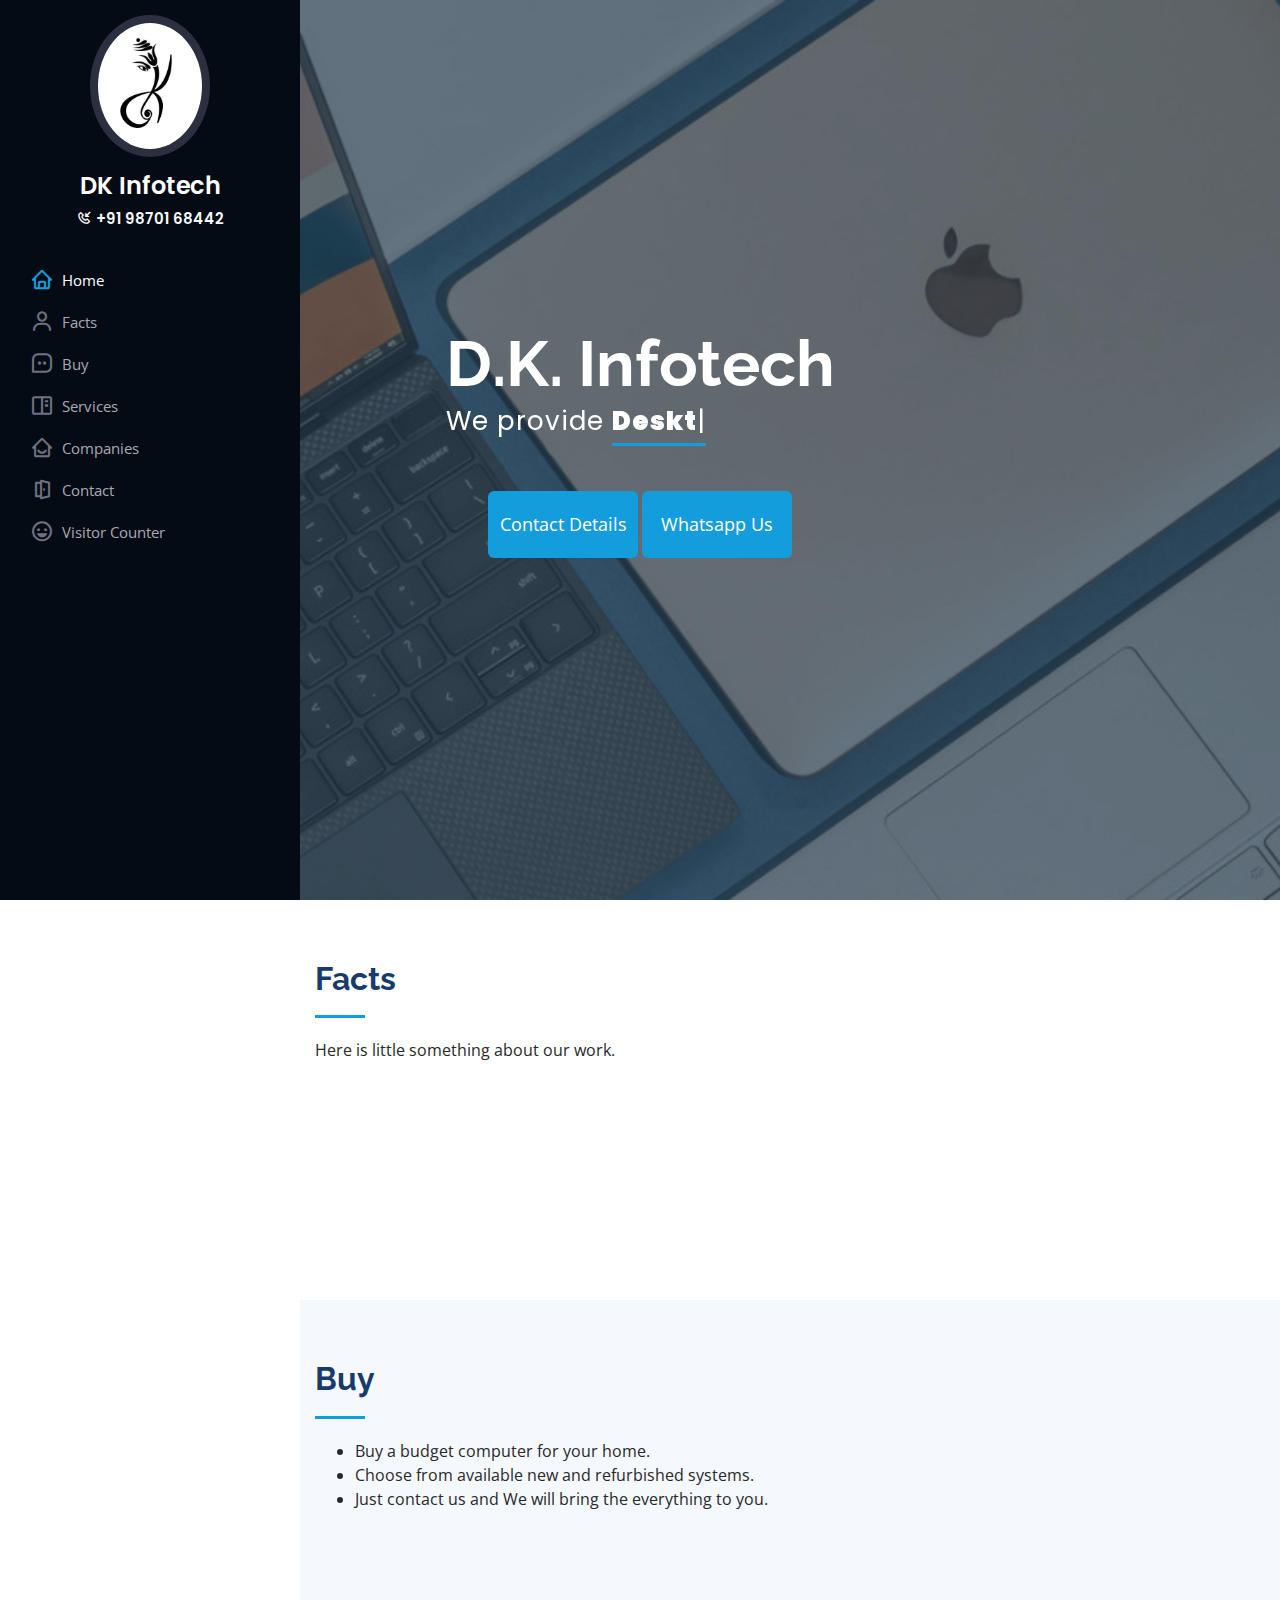
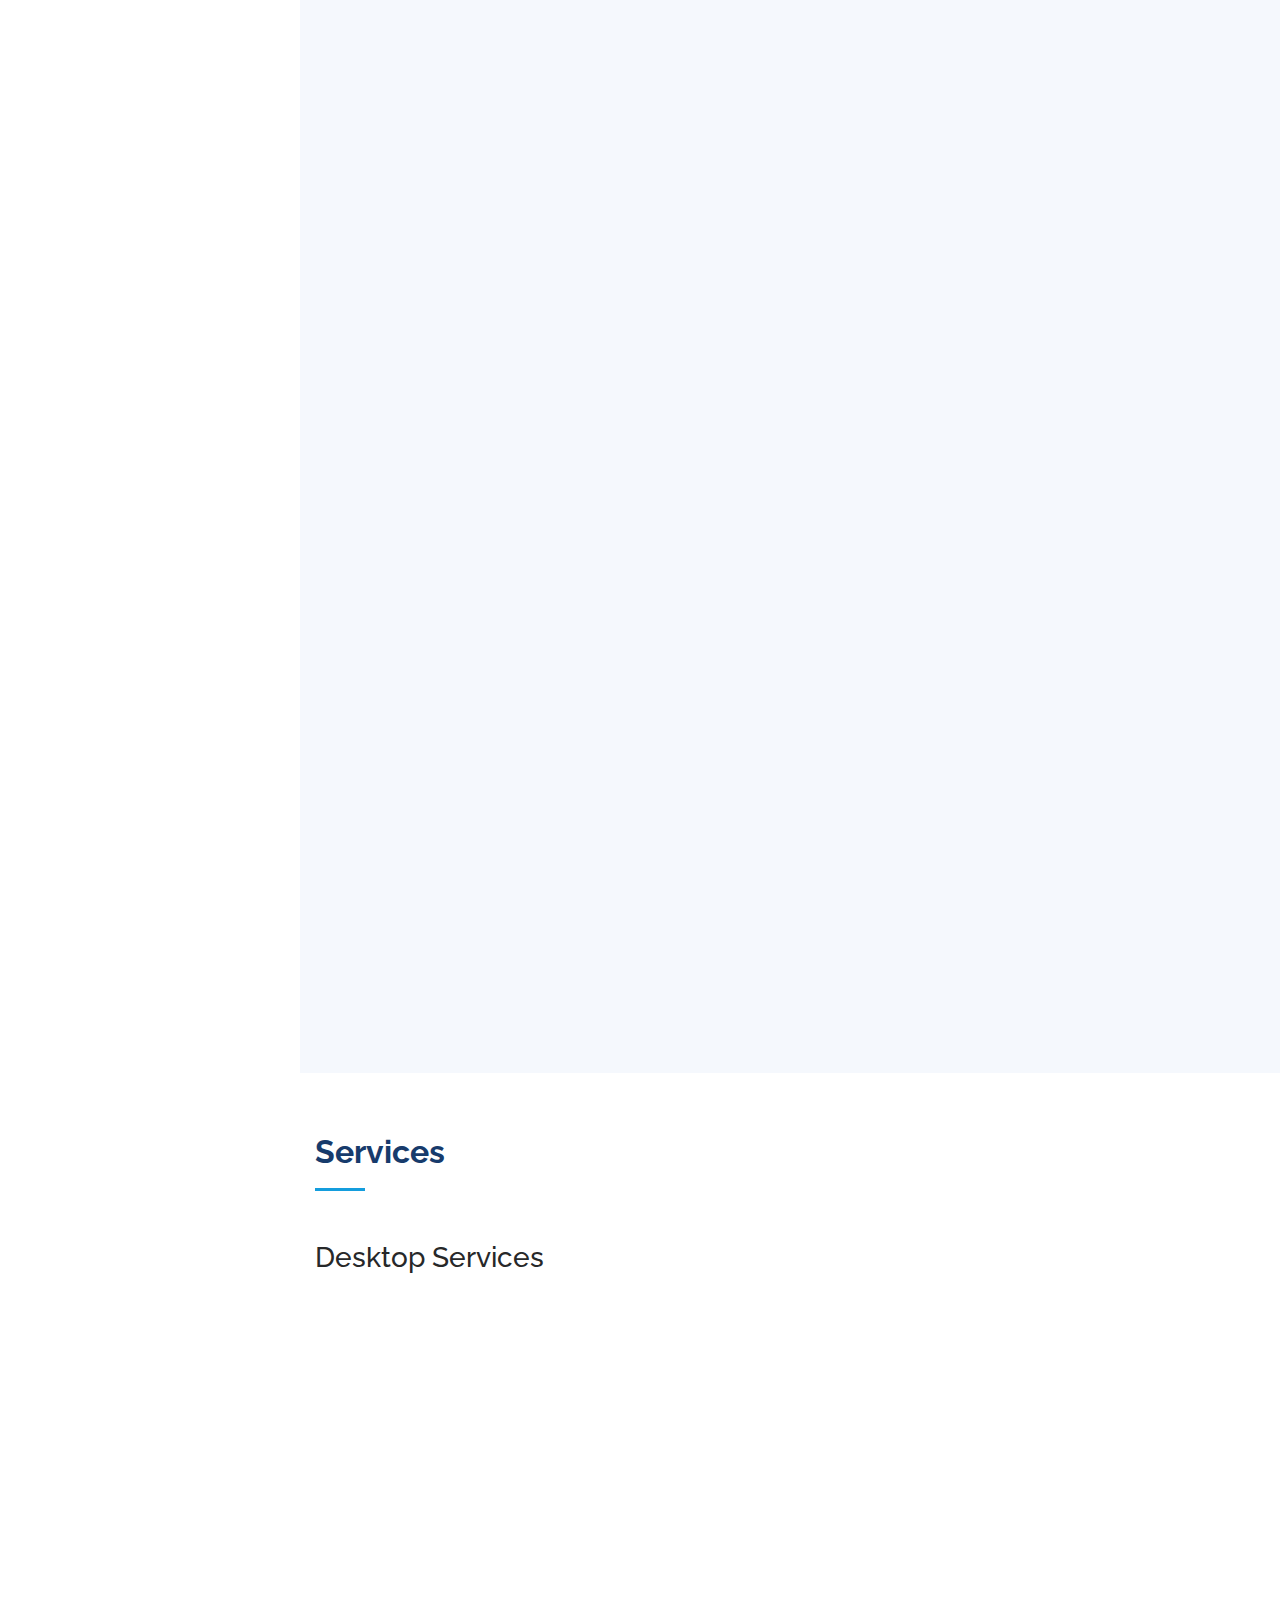
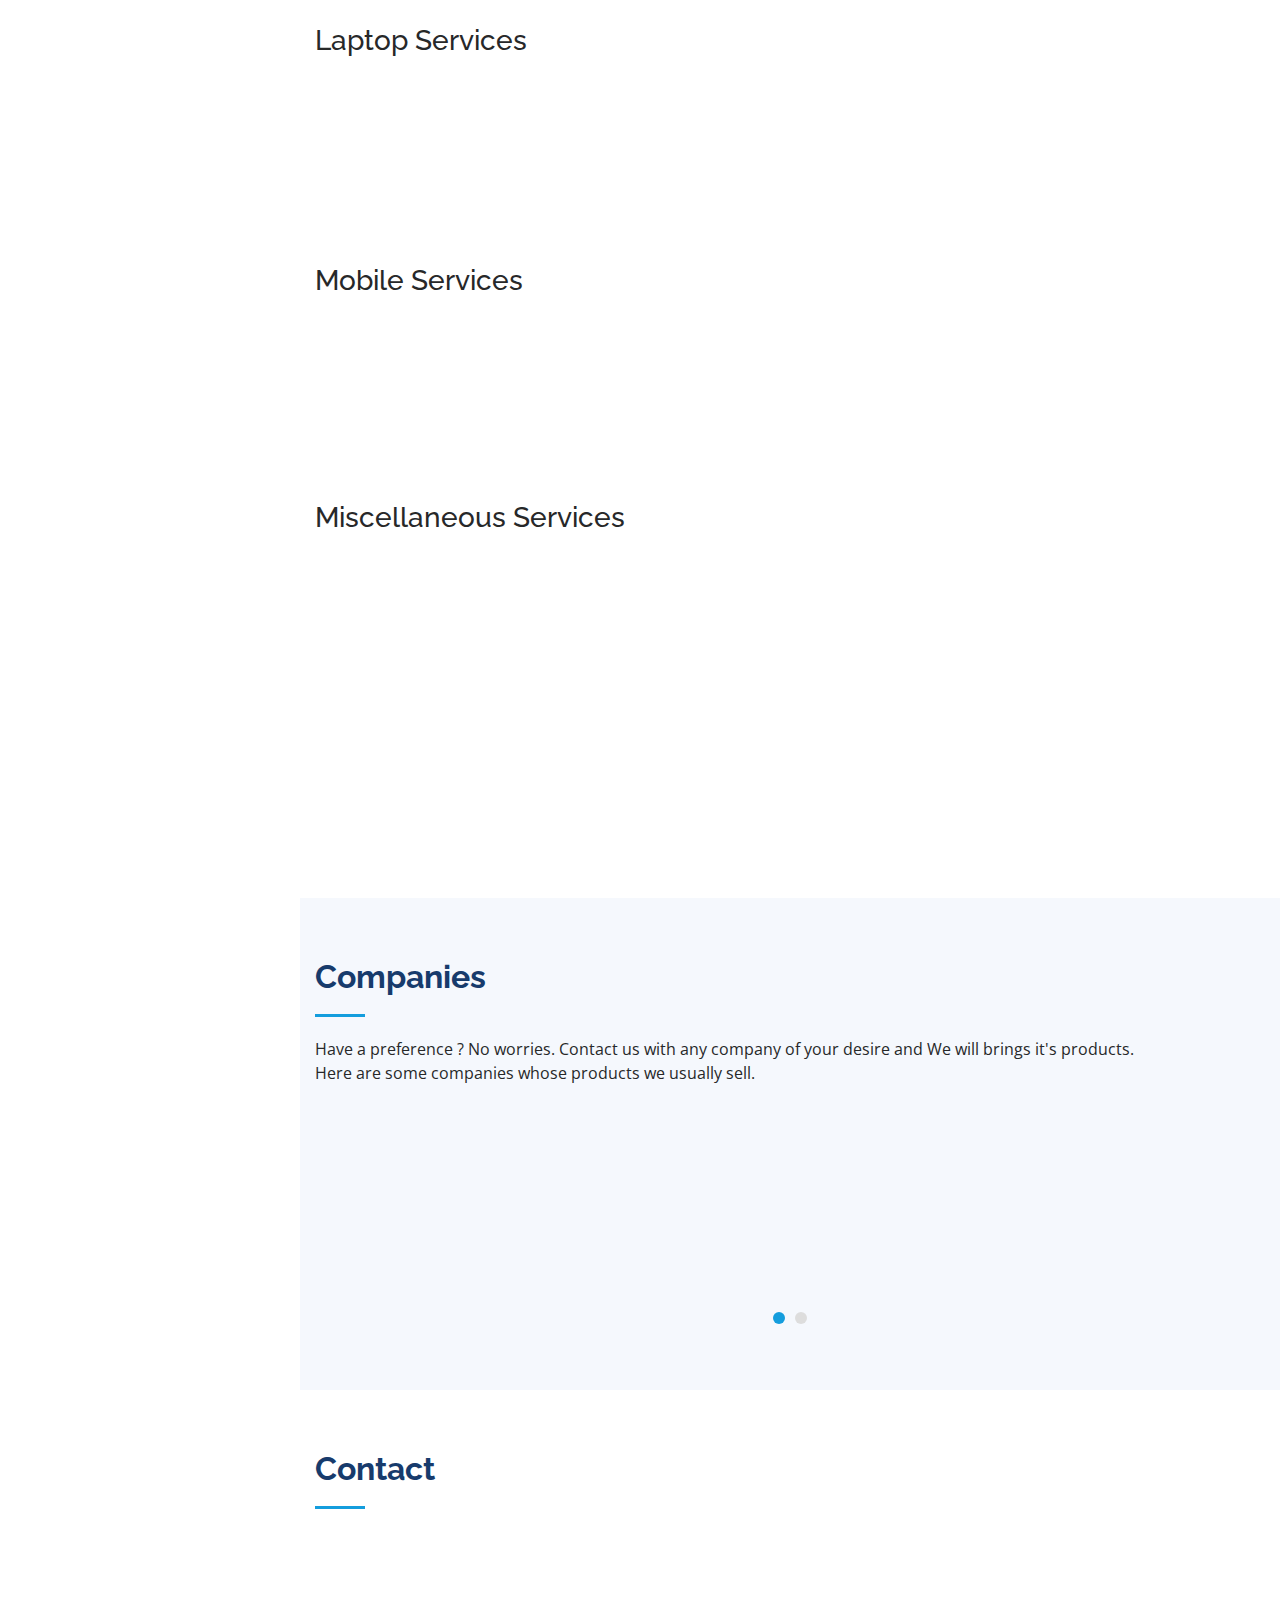
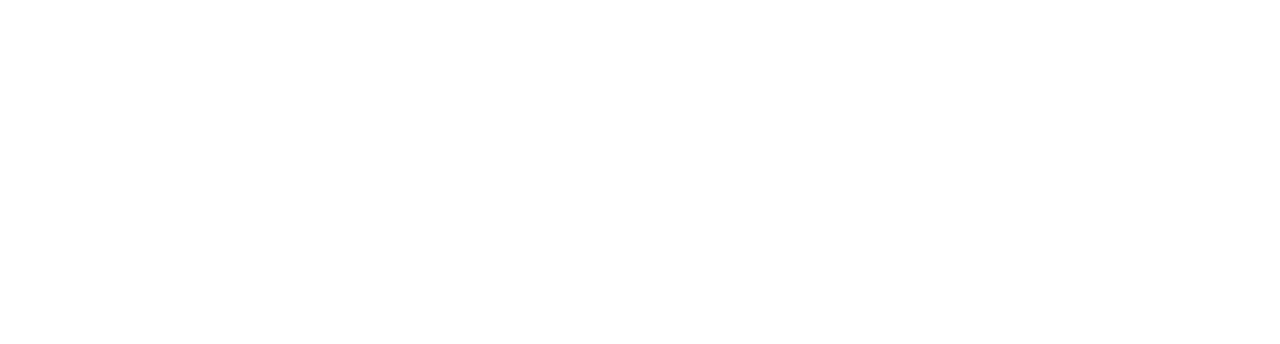
<file: index.html>
<!DOCTYPE html>
<html lang="en">

<head>
  <meta charset="utf-8" />
  <meta content="width=device-width, initial-scale=1.0" name="viewport" />

  <title>D.K. Infotech Website</title>
  <meta content="" name="descriptison" />
  <meta content="" name="keywords" />

  <!-- Favicons -->
  <link href="assets/img/mobilele-touch-icon.png" rel="mobilele-touch-icon" />

  <!-- Google Fonts -->
  <link
    href="https://fonts.googleapis.com/css?family=Open+Sans:300,300i,400,400i,600,600i,700,700i|Raleway:300,300i,400,400i,500,500i,600,600i,700,700i|Poppins:300,300i,400,400i,500,500i,600,600i,700,700i"
    rel="stylesheet" />

  <!-- Vendor CSS Files -->
  <link href="assets/vendor/bootstrap/css/bootstrap.min.css" rel="stylesheet" />
  <link href="assets/vendor/icofont/icofont.min.css" rel="stylesheet" />
  <link href="assets/vendor/boxicons/css/boxicons.min.css" rel="stylesheet" />
  <link href="assets/vendor/venobox/venobox.css" rel="stylesheet" />
  <link href="assets/vendor/owl.carousel/assets/owl.carousel.min.css" rel="stylesheet" />
  <link href="assets/vendor/aos/aos.css" rel="stylesheet" />

  <!-- Template Main CSS File -->
  <link href="assets/css/style.css" rel="stylesheet" />
</head>

<body>
  <!-- ======= Header ======= -->
  <header id="header">
    <div class="d-flex flex-column">
      <div class="profile">
        <img src="assets/img/Ganpati.png" alt="" class="img-fluid rounded-circle" />
        <h1 class="text-light text-center">
          <a href="index.html">DK Infotech</a>
        </h1>
        <h3 class="text-center text-light">
          <i class="bx bx-phone-incoming"></i> +91 98701 68442
        </h3>
      </div>

      <nav class="nav-menu">
        <ul>
          <li class="active">
            <a href="#hero"><i class="bx bx-home"></i> <span>Home</span></a>
          </li>
          <li>
            <a href="#facts"><i class="bx bx-user"></i> <span>Facts</span></a>
          </li>
          <li>
            <a href="#portfolio"><i class="bx bx-message-square-dots"></i> <span>Buy</span></a>
          </li>
          <li>
            <a href="#services"><i class="bx bx-book-content"></i> Services</a>
          </li>
          <li>
            <a href="#testimonials"><i class="bx bx-home-smile"></i> Companies</a>
          </li>
          <li>
            <a href="#about"><i class="bx bx-door-open"></i> Contact</a>
          </li>
          <li>
            <a href=""><i class="bx bx-happy"></i>Visitor Counter</a>
            <script type="text/javascript"
              src="https://www.freevisitorcounters.com/auth.php?id=c045440d591c11e80be88d8a22ad0d6c3d59c3c2"></script>
            <script type="text/javascript" src="https://www.freevisitorcounters.com/en/home/counter/704454/t/13">
            </script>
          </li>
          <li>
          </li>
        </ul>
      </nav>
      <!-- .nav-menu -->
      <button type="button" class="mobile-nav-toggle d-xl-none">
        <i class="icofont-navigation-menu"></i>
      </button>
    </div>
  </header>
  <!-- End Header -->

  <!-- ======= Hero Section ======= -->
  <section id="hero" class="d-flex flex-column justify-content-center align-items-center">
    <div class="hero-container" data-aos="fade-in">
      <h1>D.K. Infotech</h1>
      <p>
        <span class="after-test">We provide </span><span class="typed"
          data-typed-items="Desktop Assembling, Budget Laptops,Affordable Computers, PC Repairs, Laptop Repairs, Mobile Repairs"></span>
      </p>
    </div>
    <div>
      <divF class="button-effect hero-container">
        <a class="effect effect-4 phone" href="#about" title="See Contact Details">Contact Details</a>
        <a class="effect effect-4 whatsapp" href="https://api.whatsapp.com/send?phone=+919870168442"
          title="Contact me on WhatsApp instantly">Whatsapp Us</a>
    </div>
    </div>

  </section>
  <!-- End Hero -->

  <main id="main">
    <!-- ======= Facts Section ======= -->
    <section id="facts" class="facts">
      <div class="container">
        <div class="section-title">
          <h2>Facts</h2>
          <p>Here is little something about our work.</p>
        </div>

        <div class="row no-gutters">
          <div class="col-lg-3 col-md-6 d-md-flex align-items-md-stretch" data-aos="fade-up">
            <div class="count-box">
              <i class="icofont-simple-smile"></i>
              <span data-toggle="counter-up">232</span>
              <p>
                <strong>Happy Clients<br /></strong> serviced.
              </p>
            </div>
          </div>

          <div class="col-lg-3 col-md-6 d-md-flex align-items-md-stretch" data-aos="fade-up" data-aos-delay="100">
            <div class="count-box">
              <i class="icofont-document-folder"></i>
              <span data-toggle="counter-up">121</span>
              <p>
                <strong>Companies<br /></strong> We've worked with.
              </p>
            </div>
          </div>

          <div class="col-lg-3 col-md-6 d-md-flex align-items-md-stretch" data-aos="fade-up" data-aos-delay="200">
            <div class="count-box">
              <i class="icofont-live-support"></i>
              <span data-toggle="counter-up">463</span>
              <p>
                <strong>Hours Of Support<br /></strong> We have provided.
              </p>
            </div>
          </div>
        </div>
      </div>
    </section>
    <!-- End Facts Section -->

    <!-- ======= Portfolio Section ======= -->
    <section id="portfolio" class="portfolio section-bg">
      <div class="container">
        <div class="section-title">
          <h2>Buy</h2>
          <ul class="description">
            <li>Buy a budget computer for your home.</li>
            <li>Choose from available new and refurbished systems.</li>
            <li>Just contact us and We will bring the everything to you.</li>
          </ul>
        </div>

        <div class="row" data-aos="fade-up">
          <div class="col-lg-12 d-flex justify-content-center">
            <ul id="portfolio-flters">
              <li data-filter="*" class="filter-active">All</li>
              <li data-filter=".filter-desktop">Desktop</li>
              <li data-filter=".filter-laptop">Laptop</li>
            </ul>
          </div>
        </div>

        <div class="row portfolio-container" data-aos="fade-up" data-aos-delay="100">
          <div class="col-lg-4 col-md-6 portfolio-item filter-desktop">
            <div class="portfolio-wrap">
              <img src="assets/img/portfolio/pc1.png" class="img-fluid" alt="" />
              <div class="portfolio-links">
                <a href="assets/img/portfolio/pc1.png" data-gall="portfolioGallery" class="venobox" title="PC 1"><i
                    class="bx bx-plus"></i>
                  <h6>View Image</h6>
                </a>
              </div>
            </div>
          </div>

          <div class="col-lg-4 col-md-6 portfolio-item filter-laptop">
            <div class="portfolio-wrap">
              <img src="assets/img/portfolio/laptop1.png" class="img-fluid" alt="" />
              <div class="portfolio-links">
                <a href="assets/img/portfolio/laptop1.png" data-gall="portfolioGallery" class="venobox"
                  title="Laptop"><i class="bx bx-plus"></i>
                  <h6>View Image</h6>
                </a>
              </div>
            </div>
          </div>

          <div class="col-lg-4 col-md-6 portfolio-item filter-desktop">
            <div class="portfolio-wrap">
              <img src="assets/img/portfolio/pc2.png" class="img-fluid" alt="" />
              <div class="portfolio-links">
                <a href="assets/img/portfolio/pc2.png" data-gall="portfolioGallery" class="venobox" title="mobile 2"><i
                    class="bx bx-plus"></i>
                  <h6>View Image</h6>
                </a>
              </div>
            </div>
          </div>

          <div class="col-lg-4 col-md-6 portfolio-item filter-desktop">
            <div class="portfolio-wrap">
              <img src="assets/img/portfolio/pc3.png" class="img-fluid" alt="" />
              <div class="portfolio-links">
                <a href="assets/img/portfolio/pc3.png" data-gall="portfolioGallery" class="venobox"
                  title="computer 2"><i class="bx bx-plus"></i>
                  <h6>View Image</h6>
                </a>
              </div>
            </div>
          </div>

          <div class="col-lg-4 col-md-6 portfolio-item filter-laptop">
            <div class="portfolio-wrap">
              <img src="assets/img/portfolio/laptop2.png" class="img-fluid" alt="" />
              <div class="portfolio-links">
                <a href="assets/img/portfolio/laptop2.png" data-gall="portfolioGallery" class="venobox" title="Web 2"><i
                    class="bx bx-plus"></i>
                  <h6>View Image</h6>
                </a>
              </div>
            </div>
          </div>

          <div class="col-lg-4 col-md-6 portfolio-item filter-laptop">
            <div class="portfolio-wrap">
              <img src="assets/img/portfolio/laptop3.png" class="img-fluid" alt="" />
              <div class="portfolio-links">
                <a href="assets/img/portfolio/laptop3.png" data-gall="portfolioGallery" class="venobox"
                  title="mobile 3"><i class="bx bx-plus"></i>
                  <h6>View Image</h6>
                </a>
              </div>
            </div>
          </div>

          <div class="col-lg-4 col-md-6 portfolio-item filter-desktop">
            <div class="portfolio-wrap">
              <img src="assets/img/portfolio/pc4.png" class="img-fluid" alt="" />
              <div class="portfolio-links">
                <a href="assets/img/portfolio/pc4.png" data-gall="portfolioGallery" class="venobox"
                  title="computer 1"><i class="bx bx-plus"></i>
                  <h6>View Image</h6>
                </a>
              </div>
            </div>
          </div>

          <div class="col-lg-4 col-md-6 portfolio-item filter-laptop">
            <div class="portfolio-wrap">
              <img src="assets/img/portfolio/laptop4.png" class="img-fluid" alt="" />
              <div class="portfolio-links">
                <a href="assets/img/portfolio/laptop4.png" data-gall="portfolioGallery" class="venobox"
                  title="computer 3"><i class="bx bx-plus"></i>
                  <h6>View Image</h6>
                </a>
              </div>
            </div>
          </div>
        </div>
      </div>
    </section>
    <!-- End Portfolio Section -->

    <section id="services" class="services">
      <!-- ======= Desktop Services Section ======= -->
      <div class="services">
        <div class="container">
          <div class="section-title">
            <h2>Services</h2>
          </div>
          <div class="section-title">
            <h3>Desktop Services</h3>
          </div>

          <div class="row">
            <div class="col-lg-4 col-md-6 icon-box" data-aos="fade-up">
              <div class="icon"><i class="icofont-computer"></i></div>
              <h4 class="title"><a href="">Desktop Repairs</a></h4>
              <p class="description">
                Desktop giving trouble ? Get help with Hardware and Software
                problems.
              </p>
            </div>
            <div class="col-lg-4 col-md-6 icon-box" data-aos="fade-up" data-aos-delay="100">
              <div class="icon"><i class="icofont-cart"></i></div>
              <h4 class="title"><a href="">Desktop Purchase</a></h4>
              <p class="description">
                Buy a <strong>New &amp; Refurbished</strong> Desktop according
                to your requirements in your budget.
              </p>
            </div>
            <div class="col-lg-4 col-md-6 icon-box" data-aos="fade-up" data-aos-delay="200">
              <div class="icon"><i class="icofont-architecture-alt"></i></div>
              <h4 class="title"><a href="">Desktop Upgrade</a></h4>
              <p class="description">
                Buy new parts for your Desktop for a refreshing new
                experience.
              </p>
            </div>
            <div class="col-lg-4 col-md-6 icon-box" data-aos="fade-up" data-aos-delay="200">
              <div class="icon"><i class="icofont-addons"></i></div>
              <h4 class="title"><a href="">Desktop Assemble</a></h4>
              <p class="description">
                Build a custom configuration Desktop from parts of your own
                choice.
              </p>
            </div>
            <div class="col-lg-4 col-md-6 icon-box" data-aos="fade-up" data-aos-delay="200">
              <div class="icon"><i class="icofont-bug"></i></div>
              <h4 class="title"><a href="">Desktop Troubleshooting</a></h4>
              <p class="description">
                Problems which arise even when everything is just about right
                in your system.
              </p>
            </div>
          </div>
        </div>
      </div>
      <!-- End Desktop Services Section -->

      <!-- ======= Laptop Services Section ======= -->
      <div class="services">
        <div class="container">
          <div class="section-title">
            <h3>Laptop Services</h3>
          </div>

          <div class="row">
            <div class="col-lg-4 col-md-6 icon-box" data-aos="fade-up">
              <div class="icon"><i class="icofont-laptop-alt"></i></div>
              <h4 class="title"><a href="">Laptop Screen Repairs</a></h4>
              <p class="description">
                Laptop giving trouble? Laptops are very delicate.<strong>
                  Don't experiment with it.</strong>
                Bring it to D.K Infotech.
              </p>
            </div>
            <div class="col-lg-4 col-md-6 icon-box" data-aos="fade-up" data-aos-delay="100">
              <div class="icon"><i class="icofont-fix-tools"></i></div>
              <h4 class="title"><a href="">Laptop Spare Parts</a></h4>
              <p class="description">
                Got a Hardware Issue ? Get top condition working parts for
                your Laptop.
              </p>
            </div>
            <div class="col-lg-4 col-md-6 icon-box" data-aos="fade-up" data-aos-delay="200">
              <div class="icon"><i class="icofont-cart-alt"></i></div>
              <h4 class="title"><a href="">Laptop Purchase</a></h4>
              <p class="description">
                Buy a <strong>New &amp; Refurbished</strong> Laptop according
                to your requirements in your budget.
              </p>
            </div>
          </div>
        </div>
      </div>
      <!-- End Laptop Services Section -->

      <!-- ======= Mobile Services Section ======= -->
      <div class="services">
        <div class="container">
          <div class="section-title">
            <h3>Mobile Services</h3>
          </div>

          <div class="row">
            <div class="col-lg-4 col-md-6 icon-box" data-aos="fade-up">
              <div class="icon"><i class="icofont-repair"></i></div>
              <h4 class="title"><a href="">Hardware Repair</a></h4>
              <p class="description">
                Got your Mobile phone damaged ? Don't worry it will be fixed
                as good as new.
              </p>
            </div>
            <div class="col-lg-4 col-md-6 icon-box" data-aos="fade-up" data-aos-delay="100">
              <div class="icon"><i class="icofont-drawing-tablet"></i></div>
              <h4 class="title"><a href="">Battery & Screen Change</a></h4>
              <p class="description">
                The most important parts of your device. Always keep them in
                good condition.
              </p>
            </div>
            <div class="col-lg-4 col-md-6 icon-box" data-aos="fade-up" data-aos-delay="200">
              <div class="icon"><i class="icofont-micro-chip"></i></div>
              <h4 class="title"><a href="">Software Troubleshooting</a></h4>
              <p class="description">
                Got your device bricked ? Flashed the wrong firmware ? Bring
                it to us We will fix it.
              </p>
            </div>
          </div>
        </div>
      </div>
      <!-- End Mobile Services Section -->

      <!-- ======= Misc Services Section ======= -->
      <div class="services">
        <div class="container">
          <div class="section-title">
            <h3>Miscellaneous Services</h3>
          </div>

          <div class="row">
            <div class="col-lg-4 col-md-6 icon-box" data-aos="fade-up">
              <div class="icon"><i class="icofont-playstation-alt"></i></div>
              <h4 class="title"><a href="">Computer Accessories</a></h4>
              <p class="description">
                Get some nice budget Printer's, Scanner's, Projector's,
                External HDD, etc.
              </p>
            </div>
            <div class="col-lg-4 col-md-6 icon-box" data-aos="fade-up" data-aos-delay="100">
              <div class="icon"><i class="icofont-multimedia"></i></div>
              <h4 class="title"><a href="">Multimedia Items</a></h4>
              <p class="description">
                Get some Entertainment at home Home Theater, Speakers,
                Headphones, etc .
              </p>
            </div>
            <div class="col-lg-4 col-md-6 icon-box" data-aos="fade-up" data-aos-delay="200">
              <div class="icon"><i class="icofont-data"></i></div>
              <h4 class="title"><a href="">Data Recovery</a></h4>
              <p class="description">
                Get your data back from your memory device.
              </p>
            </div>
            <div class="col-lg-4 col-md-6 icon-box" data-aos="fade-up" data-aos-delay="200">
              <div class="icon"><i class="icofont-invisible"></i></div>
              <h4 class="title"><a href="">Data Security</a></h4>
              <p class="description">
                Protect yourself from Virus &amp; Malware.
              </p>
            </div>
          </div>
        </div>
      </div>
      <!-- End Misc Services Section -->
    </section>

    <!-- ======= Companies Section ======= -->
    <section id="testimonials" class="testimonials section-bg">
      <div class="container">
        <div class="section-title">
          <h2>Companies</h2>
          <p>
            Have a preference ? No worries. Contact us with any company of
            your desire and We will brings it's products.<br />
          </p>

          <p>Here are some companies whose products we usually sell.</p>
        </div>
        <div class="owl-carousel testimonials-carousel">
          <div class="testimonial-item" data-aos="fade-up">
            <img src="assets/img/testimonials/acer.png" class="testimonial-img" alt="" />
            <h3>Acer</h3>
          </div>
          <div class="testimonial-item" data-aos="fade-up" data-aos-delay="100">
            <img src="assets/img/testimonials/Dell.png" class="testimonial-img" alt="" />
            <h3>Dell</h3>
          </div>
          <div class="testimonial-item" data-aos="fade-up" data-aos-delay="100">
            <img src="assets/img/testimonials/lenovo.png" class="testimonial-img" alt="" />
            <h3>Lenovo</h3>
          </div>
          <div class="testimonial-item" data-aos="fade-up" data-aos-delay="100">
            <img src="assets/img/testimonials/nvidia.png" class="testimonial-img" alt="" />
            <h3>Nvdia</h3>
          </div>
          <div class="testimonial-item" data-aos="fade-up" data-aos-delay="100">
            <img src="assets/img/testimonials/hp.png" class="testimonial-img" alt="" />
            <h3>HP</h3>
          </div>
          <div class="testimonial-item" data-aos="fade-up" data-aos-delay="100">
            <img src="assets/img/testimonials/logitech.png" class="testimonial-img" alt="" />
            <h3>Logitech</h3>
          </div>
          <div class="testimonial-item" data-aos="fade-up" data-aos-delay="100">
            <img src="assets/img/testimonials/intel.png" class="testimonial-img" alt="" />
            <h3>Intel</h3>
          </div>
          <div class="testimonial-item" data-aos="fade-up" data-aos-delay="100">
            <img src="assets/img/testimonials/microsoft.png" class="testimonial-img" alt="" />
            <h3>Microsoft</h3>
          </div>
        </div>
      </div>
    </section>
    <!-- End Testimonials Section -->
    <!-- ======= About Section ======= -->
    <section id="about" class="about">
      <div class="container">
        <div class="section-title">
          <h2>Contact</h2>
        </div>
        <div class="row">
          <div class="col-lg-3 fill" data-aos="fade-right">
            <img src="assets/Ganpati.png" class="img-fluid" style="border: #149ddd solid;" alt="" />
          </div>
          <div class="col-lg-8 pt-4 pt-lg-0 content" data-aos="fade-left">
            <h3>D.K Infotech</h3>
            <div class="row">
              <div class="col-lg-6">
                <ul>
                  <li>
                    <i class="icofont-rounded-down"></i>
                    <strong>Shop No :</strong> 5
                  </li>
                  <li>
                    <i class="icofont-rounded-down"></i>
                    <strong>Landmark:</strong>
                    Datta Mandir
                  </li>
                </ul>
              </div>
              <div class="col-lg-6">
                <ul>
                  <li>
                    <i class="icofont-rounded-down"></i>
                    <strong>Phone :</strong>+91 98701 68442
                  </li>
                  <li>
                    <i class="icofont-rounded-down"></i>
                    <strong>Email:</strong> dkinfotechdk@gmail.com
                  </li>
                </ul>
              </div>
              <div class="col-lg-12">
                <div class="info">
                  <iframe style="border: #149ddd solid;"
                  src="https://www.google.com/maps/embed?pb=!1m18!1m12!1m3!1d3768.1029659143815!2d72.85137071490296!3d19.190704587022164!2m3!1f0!2f0!3f0!3m2!1i1024!2i768!4f13.1!3m3!1m2!1s0x0%3A0x0!2zMTnCsDExJzI2LjUiTiA3MsKwNTEnMTIuOCJF!5e0!3m2!1sen!2sin!4v1631112422879!5m2!1sen!2sin"
                    width="100%" height="100%" frameborder="0" style="border: 0;" allowfullscreen="" aria-hidden="false"
                    tabindex="0"></iframe>
                </div>
              </div>
            </div>
          </div>
        </div>
      </div>
    </section>
    <!-- End About Section -->
  </main>
  <!-- End #main -->

  <a href="#" class="back-to-top"><i class="icofont-simple-up"></i></a>

  <!-- Vendor JS Files -->
  <script src="assets/vendor/jquery/jquery.min.js"></script>
  <script src="assets/vendor/bootstrap/js/bootstrap.bundle.min.js"></script>
  <script src="assets/vendor/jquery.easing/jquery.easing.min.js"></script>
  <script src="assets/vendor/php-email-form/validate.js"></script>
  <script src="assets/vendor/waypoints/jquery.waypoints.min.js"></script>
  <script src="assets/vendor/counterup/counterup.min.js"></script>
  <script src="assets/vendor/isotope-layout/isotope.pkgd.min.js"></script>
  <script src="assets/vendor/venobox/venobox.min.js"></script>
  <script src="assets/vendor/owl.carousel/owl.carousel.min.js"></script>
  <script src="assets/vendor/typed.js/typed.min.js"></script>
  <script src="assets/vendor/aos/aos.js"></script>
  <link rel="stylesheet" href="https://cdnjs.cloudflare.com/ajax/libs/font-awesome/4.7.0/css/font-awesome.css" />

  <!-- Template Main JS File -->
  <script src="assets/js/main.js"></script>
</body>

</html>
</file>
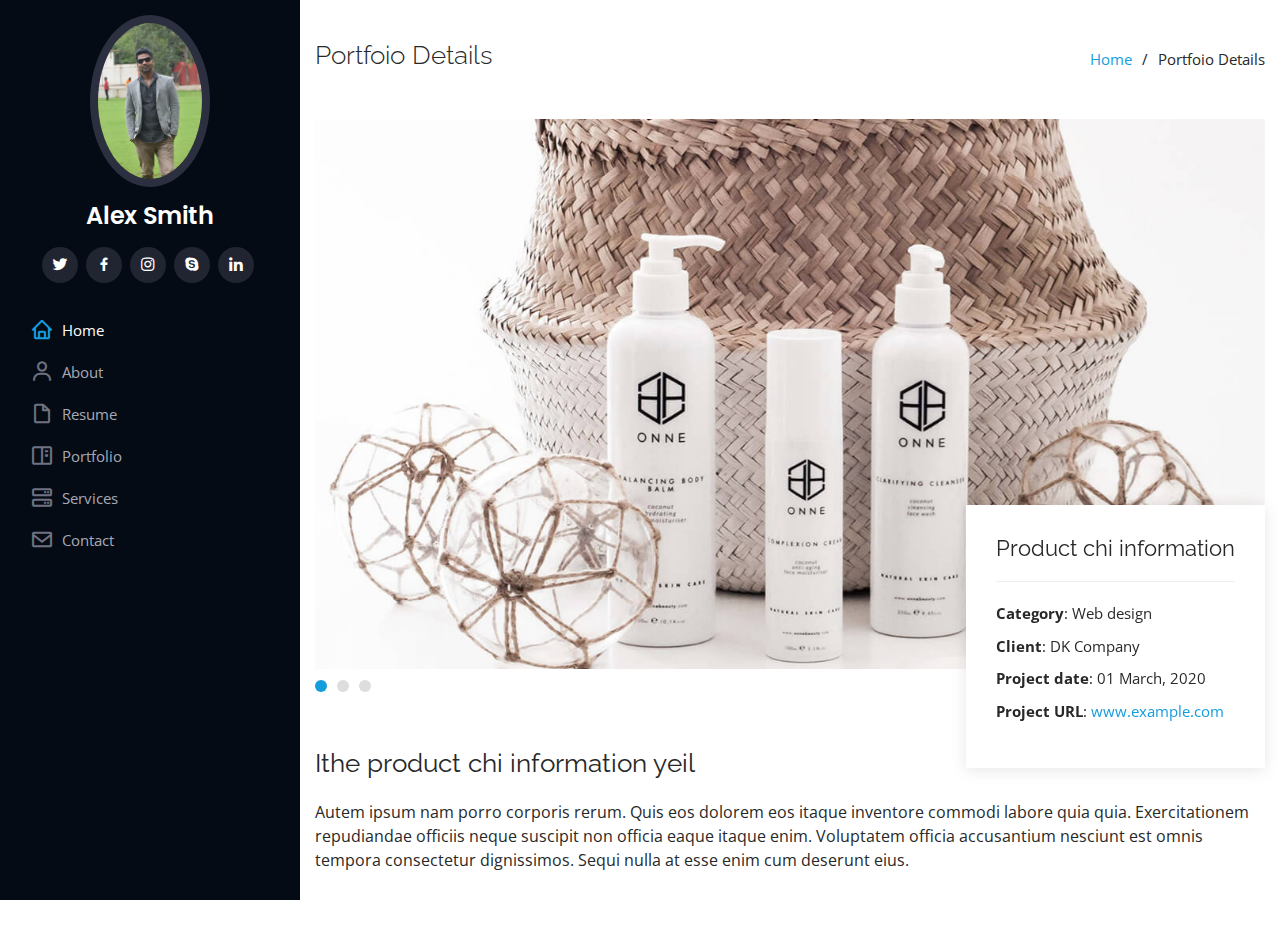
<file: portfolio-details.html>
<!DOCTYPE html>
<html lang="en">

<head>
  <meta charset="utf-8">
  <meta content="width=device-width, initial-scale=1.0" name="viewport">

  <title>Portfolio Details - iPortfolio Bootstrap Template</title>
  <meta content="" name="descriptison">
  <meta content="" name="keywords">

  <!-- Favicons -->
  <link href="assets/img/favicon.png" rel="icon">
  <link href="assets/img/apple-touch-icon.png" rel="apple-touch-icon">

  <!-- Google Fonts -->
  <link href="https://fonts.googleapis.com/css?family=Open+Sans:300,300i,400,400i,600,600i,700,700i|Raleway:300,300i,400,400i,500,500i,600,600i,700,700i|Poppins:300,300i,400,400i,500,500i,600,600i,700,700i" rel="stylesheet">

  <!-- Vendor CSS Files -->
  <link href="assets/vendor/bootstrap/css/bootstrap.min.css" rel="stylesheet">
  <link href="assets/vendor/icofont/icofont.min.css" rel="stylesheet">
  <link href="assets/vendor/boxicons/css/boxicons.min.css" rel="stylesheet">
  <link href="assets/vendor/venobox/venobox.css" rel="stylesheet">
  <link href="assets/vendor/owl.carousel/assets/owl.carousel.min.css" rel="stylesheet">
  <link href="assets/vendor/aos/aos.css" rel="stylesheet">

  <!-- Template Main CSS File -->
  <link href="assets/css/style.css" rel="stylesheet">

  <!-- =======================================================
  * Template Name: iPortfolio - v1.2.0
  * Template URL: https://bootstrapmade.com/iportfolio-bootstrap-portfolio-websites-template/
  * Author: BootstrapMade.com
  * License: https://bootstrapmade.com/license/
  ======================================================== -->
</head>

<body>

  <!-- ======= Header ======= -->
  <header id="header">
    <div class="d-flex flex-column">

      <div class="profile">
        <img src="assets/img/profile-img.jpg" alt="" class="img-fluid rounded-circle">
        <h1 class="text-light"><a href="index.html">Alex Smith</a></h1>
        <div class="social-links mt-3 text-center">
          <a href="#" class="twitter"><i class="bx bxl-twitter"></i></a>
          <a href="#" class="facebook"><i class="bx bxl-facebook"></i></a>
          <a href="#" class="instagram"><i class="bx bxl-instagram"></i></a>
          <a href="#" class="google-plus"><i class="bx bxl-skype"></i></a>
          <a href="#" class="linkedin"><i class="bx bxl-linkedin"></i></a>
        </div>
      </div>

      <nav class="nav-menu">
        <ul>
          <li class="active"><a href="index.html"><i class="bx bx-home"></i> <span>Home</span></a></li>
          <li><a href="#about"><i class="bx bx-user"></i> <span>About</span></a></li>
          <li><a href="#resume"><i class="bx bx-file-blank"></i> <span>Resume</span></a></li>
          <li><a href="#portfolio"><i class="bx bx-book-content"></i> Portfolio</a></li>
          <li><a href="#services"><i class="bx bx-server"></i> Services</a></li>
          <li><a href="#contact"><i class="bx bx-envelope"></i> Contact</a></li>

        </ul>
      </nav><!-- .nav-menu -->
      <button type="button" class="mobile-nav-toggle d-xl-none"><i class="icofont-navigation-menu"></i></button>

    </div>
  </header><!-- End Header -->

  <main id="main">

    <!-- ======= Breadcrumbs ======= -->
    <section id="breadcrumbs" class="breadcrumbs">
      <div class="container">

        <div class="d-flex justify-content-between align-items-center">
          <h2>Portfoio Details</h2>
          <ol>
            <li><a href="index.html">Home</a></li>
            <li>Portfoio Details</li>
          </ol>
        </div>

      </div>
    </section><!-- End Breadcrumbs -->

    <!-- ======= Portfolio Details Section ======= -->
    <section id="portfolio-details" class="portfolio-details">
      <div class="container">

        <div class="portfolio-details-container">

          <div class="owl-carousel portfolio-details-carousel">
            <img src="assets/img/portfolio-details-1.jpg" class="img-fluid" alt="">
            <img src="assets/img/portfolio-details-2.jpg" class="img-fluid" alt="">
            <img src="assets/img/portfolio-details-3.jpg" class="img-fluid" alt="">
          </div>

          <div class="portfolio-info">
            <h3>Product chi information</h3>
            <ul>
              <li><strong>Category</strong>: Web design</li>
              <li><strong>Client</strong>: DK Company</li>
              <li><strong>Project date</strong>: 01 March, 2020</li>
              <li><strong>Project URL</strong>: <a href="#">www.example.com</a></li>
            </ul>
          </div>

        </div>

        <div class="portfolio-description">
          <h2>Ithe product chi information yeil</h2>
          <p>
            Autem ipsum nam porro corporis rerum. Quis eos dolorem eos itaque inventore commodi labore quia quia. Exercitationem repudiandae officiis neque suscipit non officia eaque itaque enim. Voluptatem officia accusantium nesciunt est omnis tempora consectetur dignissimos. Sequi nulla at esse enim cum deserunt eius.
          </p>
        </div>

      </div>
    </section><!-- End Portfolio Details Section -->

  </main><!-- End #main -->


  <a href="#" class="back-to-top"><i class="icofont-simple-up"></i></a>

  <!-- Vendor JS Files -->
  <script src="assets/vendor/jquery/jquery.min.js"></script>
  <script src="assets/vendor/bootstrap/js/bootstrap.bundle.min.js"></script>
  <script src="assets/vendor/jquery.easing/jquery.easing.min.js"></script>
  <script src="assets/vendor/php-email-form/validate.js"></script>
  <script src="assets/vendor/waypoints/jquery.waypoints.min.js"></script>
  <script src="assets/vendor/counterup/counterup.min.js"></script>
  <script src="assets/vendor/isotope-layout/isotope.pkgd.min.js"></script>
  <script src="assets/vendor/venobox/venobox.min.js"></script>
  <script src="assets/vendor/owl.carousel/owl.carousel.min.js"></script>
  <script src="assets/vendor/typed.js/typed.min.js"></script>
  <script src="assets/vendor/aos/aos.js"></script>

  <!-- Template Main JS File -->
  <script src="assets/js/main.js"></script>

</body>

</html>
</file>
<file: assets/vendor/venobox/venobox.css>
/* ------ venobox.css --------*/
.vbox-overlay *, .vbox-overlay *:before, .vbox-overlay *:after{
    -webkit-backface-visibility: hidden;
    -webkit-box-sizing:border-box;
    -moz-box-sizing:border-box;
    box-sizing:border-box;
}
.vbox-overlay * { 
    -webkit-backface-visibility: visible;
    backface-visibility: visible;
}
.vbox-overlay{
    display: -webkit-flex;
    display: flex;
    -webkit-flex-direction: column;
    flex-direction: column;
    -webkit-justify-content: center;
    justify-content: center;
    -webkit-align-items: center;
    align-items: center;
    position: fixed;
    left: 0;
    top: 0;
    bottom: 0;
    right: 0;
    z-index: 1040;
    -webkit-transform:translateZ(1000px);
    transform: translateZ(1000px);
    transform-style: preserve-3d;
}

/* ----- navigation ----- */
.vbox-title{
    width: 100%;
    height: 40px;
    float: left;
    text-align: center;
    line-height: 28px;
    font-size: 12px;
    padding: 6px 40px;
    overflow: hidden;
    position: fixed;
    display: none;
    left: 0;
    z-index: 1050;
}
.vbox-close{
    cursor: pointer;
    position: fixed;
    top: -1px;
    right: 0;
    width: 50px;
    height: 40px;
    padding: 6px;
    display: block;
    background-position:10px center;
    overflow: hidden;
    font-size: 24px;
    line-height: 1;
    text-align: center;
    z-index: 1050;
}
.vbox-num{
    cursor: pointer;
    position: fixed;
    left: 0;
    height: 40px;
    display: block;
    overflow: hidden;
    line-height: 28px;
    font-size: 12px;
    padding: 6px 10px;
    display: none;
    z-index: 1050;
}
/* ----- navigation ARROWS ----- */
.vbox-next, .vbox-prev{
    position: fixed;
    top: 50%;
    margin-top: -15px;
    overflow: hidden;
    cursor: pointer;
    display: block;
    width: 45px;
    height: 45px;
    z-index: 1050;
}
.vbox-next span, .vbox-prev span{
    position: relative;
    width: 20px;
    height: 20px;
    border: 2px solid transparent;
    border-top-color: #B6B6B6;
    border-right-color: #B6B6B6;
    text-indent: -100px;
    position: absolute;
    top: 8px;
    display: block;
}
.vbox-prev{
    left: 15px;
}
.vbox-next{
    right: 15px;
}
.vbox-prev span{
    left: 10px;
    -ms-transform: rotate(-135deg);
    -webkit-transform: rotate(-135deg);
    transform: rotate(-135deg);
}
.vbox-next span{
    -ms-transform: rotate(45deg);
    -webkit-transform: rotate(45deg);
    transform: rotate(45deg);
    right: 10px;
}
/* ------- inline window ------ */
.vbox-inline{
    width: 420px;
    height: 315px;
    height: 70vh;
    padding: 10px;
    background: #fff;
    margin: 0 auto;
    overflow: auto;
    text-align: left;
}
/* ------- Video & iFrames window ------ */
.venoframe{
    max-width: 100%;
    width: 100%;
    border: none;
    width: 100%;
    height: 260px;
    height: 70vh;
}
.venoframe.vbvid{
    height: 260px;
}
@media (min-width: 768px) {
    .venoframe, .vbox-inline{
        width: 90%;
        height: 360px;
        height: 70vh;
    }
    .venoframe.vbvid{
        width: 640px;
        height: 360px;
    }
}
@media (min-width: 992px) {
    .venoframe, .vbox-inline{
        max-width: 1200px;
        width: 80%;
        height: 540px;
        height: 70vh;
    }
    .venoframe.vbvid{
        width: 960px;
        height: 540px;
    }
}
/* 
Please do NOT edit this part! 
or at least read this note: http://i.imgur.com/7C0ws9e.gif
*/
.vbox-open{
    overflow: hidden;
}
.vbox-container{
    position: absolute;
    left: 0;
    right: 0;
    top: 0;
    bottom: 0;
    overflow-x: hidden;
    overflow-y: scroll;
    overflow-scrolling: touch;
    -webkit-overflow-scrolling: touch;
    z-index: 20;
    max-height: 100%;

}

.vbox-content{
    text-align: center;
    float: left;
    width: 100%;
    position: relative;
    overflow: hidden;
    padding: 20px 4%;
}
.vbox-container img{
    max-width: 100%;
    height: auto;
}
.vbox-figlio{
    box-shadow: 0 0 12px rgba(0,0,0,0.19), 0 6px 6px rgba(0,0,0,0.23);
    max-width: 100%;
    text-align: initial;
}
img.vbox-figlio{
    -webkit-user-select: none;
-khtml-user-select: none;
-moz-user-select: none;
-o-user-select: none;
user-select: none;
}
.vbox-content.swipe-left{
    margin-left: -200px !important;
}
.vbox-content.swipe-right{
    margin-left: 200px !important;
}
.vbox-animated{
    webkit-transition: margin 300ms ease-out;
    transition: margin 300ms ease-out;
}

/* ---------- preloader ----------
 * SPINKIT 
 * http://tobiasahlin.com/spinkit/
-------------------------------- */
.sk-double-bounce,.sk-rotating-plane{width:40px;height:40px;margin:40px auto}.sk-rotating-plane{background-color:#333;-webkit-animation:sk-rotatePlane 1.2s infinite ease-in-out;animation:sk-rotatePlane 1.2s infinite ease-in-out}@-webkit-keyframes sk-rotatePlane{0%{-webkit-transform:perspective(120px) rotateX(0) rotateY(0);transform:perspective(120px) rotateX(0) rotateY(0)}50%{-webkit-transform:perspective(120px) rotateX(-180.1deg) rotateY(0);transform:perspective(120px) rotateX(-180.1deg) rotateY(0)}100%{-webkit-transform:perspective(120px) rotateX(-180deg) rotateY(-179.9deg);transform:perspective(120px) rotateX(-180deg) rotateY(-179.9deg)}}@keyframes sk-rotatePlane{0%{-webkit-transform:perspective(120px) rotateX(0) rotateY(0);transform:perspective(120px) rotateX(0) rotateY(0)}50%{-webkit-transform:perspective(120px) rotateX(-180.1deg) rotateY(0);transform:perspective(120px) rotateX(-180.1deg) rotateY(0)}100%{-webkit-transform:perspective(120px) rotateX(-180deg) rotateY(-179.9deg);transform:perspective(120px) rotateX(-180deg) rotateY(-179.9deg)}}.sk-double-bounce{position:relative}.sk-double-bounce .sk-child{width:100%;height:100%;border-radius:50%;background-color:#333;opacity:.6;position:absolute;top:0;left:0;-webkit-animation:sk-doubleBounce 2s infinite ease-in-out;animation:sk-doubleBounce 2s infinite ease-in-out}.sk-chasing-dots .sk-child,.sk-spinner-pulse,.sk-three-bounce .sk-child{background-color:#333;border-radius:100%}.sk-double-bounce .sk-double-bounce2{-webkit-animation-delay:-1s;animation-delay:-1s}@-webkit-keyframes sk-doubleBounce{0%,100%{-webkit-transform:scale(0);transform:scale(0)}50%{-webkit-transform:scale(1);transform:scale(1)}}@keyframes sk-doubleBounce{0%,100%{-webkit-transform:scale(0);transform:scale(0)}50%{-webkit-transform:scale(1);transform:scale(1)}}.sk-wave{margin:40px auto;width:50px;height:40px;text-align:center;font-size:10px}.sk-wave .sk-rect{background-color:#333;height:100%;width:6px;display:inline-block;-webkit-animation:sk-waveStretchDelay 1.2s infinite ease-in-out;animation:sk-waveStretchDelay 1.2s infinite ease-in-out}.sk-wave .sk-rect1{-webkit-animation-delay:-1.2s;animation-delay:-1.2s}.sk-wave .sk-rect2{-webkit-animation-delay:-1.1s;animation-delay:-1.1s}.sk-wave .sk-rect3{-webkit-animation-delay:-1s;animation-delay:-1s}.sk-wave .sk-rect4{-webkit-animation-delay:-.9s;animation-delay:-.9s}.sk-wave .sk-rect5{-webkit-animation-delay:-.8s;animation-delay:-.8s}@-webkit-keyframes sk-waveStretchDelay{0%,100%,40%{-webkit-transform:scaleY(.4);transform:scaleY(.4)}20%{-webkit-transform:scaleY(1);transform:scaleY(1)}}@keyframes sk-waveStretchDelay{0%,100%,40%{-webkit-transform:scaleY(.4);transform:scaleY(.4)}20%{-webkit-transform:scaleY(1);transform:scaleY(1)}}.sk-wandering-cubes{margin:40px auto;width:40px;height:40px;position:relative}.sk-wandering-cubes .sk-cube{background-color:#333;width:10px;height:10px;position:absolute;top:0;left:0;-webkit-animation:sk-wanderingCube 1.8s ease-in-out -1.8s infinite both;animation:sk-wanderingCube 1.8s ease-in-out -1.8s infinite both}.sk-chasing-dots,.sk-spinner-pulse{width:40px;height:40px;margin:40px auto}.sk-wandering-cubes .sk-cube2{-webkit-animation-delay:-.9s;animation-delay:-.9s}@-webkit-keyframes sk-wanderingCube{0%{-webkit-transform:rotate(0);transform:rotate(0)}25%{-webkit-transform:translateX(30px) rotate(-90deg) scale(.5);transform:translateX(30px) rotate(-90deg) scale(.5)}50%{-webkit-transform:translateX(30px) translateY(30px) rotate(-179deg);transform:translateX(30px) translateY(30px) rotate(-179deg)}50.1%{-webkit-transform:translateX(30px) translateY(30px) rotate(-180deg);transform:translateX(30px) translateY(30px) rotate(-180deg)}75%{-webkit-transform:translateX(0) translateY(30px) rotate(-270deg) scale(.5);transform:translateX(0) translateY(30px) rotate(-270deg) scale(.5)}100%{-webkit-transform:rotate(-360deg);transform:rotate(-360deg)}}@keyframes sk-wanderingCube{0%{-webkit-transform:rotate(0);transform:rotate(0)}25%{-webkit-transform:translateX(30px) rotate(-90deg) scale(.5);transform:translateX(30px) rotate(-90deg) scale(.5)}50%{-webkit-transform:translateX(30px) translateY(30px) rotate(-179deg);transform:translateX(30px) translateY(30px) rotate(-179deg)}50.1%{-webkit-transform:translateX(30px) translateY(30px) rotate(-180deg);transform:translateX(30px) translateY(30px) rotate(-180deg)}75%{-webkit-transform:translateX(0) translateY(30px) rotate(-270deg) scale(.5);transform:translateX(0) translateY(30px) rotate(-270deg) scale(.5)}100%{-webkit-transform:rotate(-360deg);transform:rotate(-360deg)}}.sk-spinner-pulse{-webkit-animation:sk-pulseScaleOut 1s infinite ease-in-out;animation:sk-pulseScaleOut 1s infinite ease-in-out}@-webkit-keyframes sk-pulseScaleOut{0%{-webkit-transform:scale(0);transform:scale(0)}100%{-webkit-transform:scale(1);transform:scale(1);opacity:0}}@keyframes sk-pulseScaleOut{0%{-webkit-transform:scale(0);transform:scale(0)}100%{-webkit-transform:scale(1);transform:scale(1);opacity:0}}.sk-chasing-dots{position:relative;text-align:center;-webkit-animation:sk-chasingDotsRotate 2s infinite linear;animation:sk-chasingDotsRotate 2s infinite linear}.sk-chasing-dots .sk-child{width:60%;height:60%;display:inline-block;position:absolute;top:0;-webkit-animation:sk-chasingDotsBounce 2s infinite ease-in-out;animation:sk-chasingDotsBounce 2s infinite ease-in-out}.sk-chasing-dots .sk-dot2{top:auto;bottom:0;-webkit-animation-delay:-1s;animation-delay:-1s}@-webkit-keyframes sk-chasingDotsRotate{100%{-webkit-transform:rotate(360deg);transform:rotate(360deg)}}@keyframes sk-chasingDotsRotate{100%{-webkit-transform:rotate(360deg);transform:rotate(360deg)}}@-webkit-keyframes sk-chasingDotsBounce{0%,100%{-webkit-transform:scale(0);transform:scale(0)}50%{-webkit-transform:scale(1);transform:scale(1)}}@keyframes sk-chasingDotsBounce{0%,100%{-webkit-transform:scale(0);transform:scale(0)}50%{-webkit-transform:scale(1);transform:scale(1)}}.sk-three-bounce{margin:40px auto;width:80px;text-align:center}.sk-three-bounce .sk-child{width:20px;height:20px;display:inline-block;-webkit-animation:sk-three-bounce 1.4s ease-in-out 0s infinite both;animation:sk-three-bounce 1.4s ease-in-out 0s infinite both}.sk-circle .sk-child:before,.sk-fading-circle .sk-circle:before{display:block;border-radius:100%;content:'';background-color:#333}.sk-three-bounce .sk-bounce1{-webkit-animation-delay:-.32s;animation-delay:-.32s}.sk-three-bounce .sk-bounce2{-webkit-animation-delay:-.16s;animation-delay:-.16s}@-webkit-keyframes sk-three-bounce{0%,100%,80%{-webkit-transform:scale(0);transform:scale(0)}40%{-webkit-transform:scale(1);transform:scale(1)}}@keyframes sk-three-bounce{0%,100%,80%{-webkit-transform:scale(0);transform:scale(0)}40%{-webkit-transform:scale(1);transform:scale(1)}}.sk-circle{margin:40px auto;width:40px;height:40px;position:relative}.sk-circle .sk-child{width:100%;height:100%;position:absolute;left:0;top:0}.sk-circle .sk-child:before{margin:0 auto;width:15%;height:15%;-webkit-animation:sk-circleBounceDelay 1.2s infinite ease-in-out both;animation:sk-circleBounceDelay 1.2s infinite ease-in-out both}.sk-circle .sk-circle2{-webkit-transform:rotate(30deg);-ms-transform:rotate(30deg);transform:rotate(30deg)}.sk-circle .sk-circle3{-webkit-transform:rotate(60deg);-ms-transform:rotate(60deg);transform:rotate(60deg)}.sk-circle .sk-circle4{-webkit-transform:rotate(90deg);-ms-transform:rotate(90deg);transform:rotate(90deg)}.sk-circle .sk-circle5{-webkit-transform:rotate(120deg);-ms-transform:rotate(120deg);transform:rotate(120deg)}.sk-circle .sk-circle6{-webkit-transform:rotate(150deg);-ms-transform:rotate(150deg);transform:rotate(150deg)}.sk-circle .sk-circle7{-webkit-transform:rotate(180deg);-ms-transform:rotate(180deg);transform:rotate(180deg)}.sk-circle .sk-circle8{-webkit-transform:rotate(210deg);-ms-transform:rotate(210deg);transform:rotate(210deg)}.sk-circle .sk-circle9{-webkit-transform:rotate(240deg);-ms-transform:rotate(240deg);transform:rotate(240deg)}.sk-circle .sk-circle10{-webkit-transform:rotate(270deg);-ms-transform:rotate(270deg);transform:rotate(270deg)}.sk-circle .sk-circle11{-webkit-transform:rotate(300deg);-ms-transform:rotate(300deg);transform:rotate(300deg)}.sk-circle .sk-circle12{-webkit-transform:rotate(330deg);-ms-transform:rotate(330deg);transform:rotate(330deg)}.sk-circle .sk-circle2:before{-webkit-animation-delay:-1.1s;animation-delay:-1.1s}.sk-circle .sk-circle3:before{-webkit-animation-delay:-1s;animation-delay:-1s}.sk-circle .sk-circle4:before{-webkit-animation-delay:-.9s;animation-delay:-.9s}.sk-circle .sk-circle5:before{-webkit-animation-delay:-.8s;animation-delay:-.8s}.sk-circle .sk-circle6:before{-webkit-animation-delay:-.7s;animation-delay:-.7s}.sk-circle .sk-circle7:before{-webkit-animation-delay:-.6s;animation-delay:-.6s}.sk-circle .sk-circle8:before{-webkit-animation-delay:-.5s;animation-delay:-.5s}.sk-circle .sk-circle9:before{-webkit-animation-delay:-.4s;animation-delay:-.4s}.sk-circle .sk-circle10:before{-webkit-animation-delay:-.3s;animation-delay:-.3s}.sk-circle .sk-circle11:before{-webkit-animation-delay:-.2s;animation-delay:-.2s}.sk-circle .sk-circle12:before{-webkit-animation-delay:-.1s;animation-delay:-.1s}@-webkit-keyframes sk-circleBounceDelay{0%,100%,80%{-webkit-transform:scale(0);transform:scale(0)}40%{-webkit-transform:scale(1);transform:scale(1)}}@keyframes sk-circleBounceDelay{0%,100%,80%{-webkit-transform:scale(0);transform:scale(0)}40%{-webkit-transform:scale(1);transform:scale(1)}}.sk-cube-grid{width:40px;height:40px;margin:40px auto}.sk-cube-grid .sk-cube{width:33.33%;height:33.33%;background-color:#333;float:left;-webkit-animation:sk-cubeGridScaleDelay 1.3s infinite ease-in-out;animation:sk-cubeGridScaleDelay 1.3s infinite ease-in-out}.sk-cube-grid .sk-cube1{-webkit-animation-delay:.2s;animation-delay:.2s}.sk-cube-grid .sk-cube2{-webkit-animation-delay:.3s;animation-delay:.3s}.sk-cube-grid .sk-cube3{-webkit-animation-delay:.4s;animation-delay:.4s}.sk-cube-grid .sk-cube4{-webkit-animation-delay:.1s;animation-delay:.1s}.sk-cube-grid .sk-cube5{-webkit-animation-delay:.2s;animation-delay:.2s}.sk-cube-grid .sk-cube6{-webkit-animation-delay:.3s;animation-delay:.3s}.sk-cube-grid .sk-cube7{-webkit-animation-delay:0ms;animation-delay:0ms}.sk-cube-grid .sk-cube8{-webkit-animation-delay:.1s;animation-delay:.1s}.sk-cube-grid .sk-cube9{-webkit-animation-delay:.2s;animation-delay:.2s}@-webkit-keyframes sk-cubeGridScaleDelay{0%,100%,70%{-webkit-transform:scale3D(1,1,1);transform:scale3D(1,1,1)}35%{-webkit-transform:scale3D(0,0,1);transform:scale3D(0,0,1)}}@keyframes sk-cubeGridScaleDelay{0%,100%,70%{-webkit-transform:scale3D(1,1,1);transform:scale3D(1,1,1)}35%{-webkit-transform:scale3D(0,0,1);transform:scale3D(0,0,1)}}.sk-fading-circle{margin:40px auto;width:40px;height:40px;position:relative}.sk-fading-circle .sk-circle{width:100%;height:100%;position:absolute;left:0;top:0}.sk-fading-circle .sk-circle:before{margin:0 auto;width:15%;height:15%;-webkit-animation:sk-circleFadeDelay 1.2s infinite ease-in-out both;animation:sk-circleFadeDelay 1.2s infinite ease-in-out both}.sk-fading-circle .sk-circle2{-webkit-transform:rotate(30deg);-ms-transform:rotate(30deg);transform:rotate(30deg)}.sk-fading-circle .sk-circle3{-webkit-transform:rotate(60deg);-ms-transform:rotate(60deg);transform:rotate(60deg)}.sk-fading-circle .sk-circle4{-webkit-transform:rotate(90deg);-ms-transform:rotate(90deg);transform:rotate(90deg)}.sk-fading-circle .sk-circle5{-webkit-transform:rotate(120deg);-ms-transform:rotate(120deg);transform:rotate(120deg)}.sk-fading-circle .sk-circle6{-webkit-transform:rotate(150deg);-ms-transform:rotate(150deg);transform:rotate(150deg)}.sk-fading-circle .sk-circle7{-webkit-transform:rotate(180deg);-ms-transform:rotate(180deg);transform:rotate(180deg)}.sk-fading-circle .sk-circle8{-webkit-transform:rotate(210deg);-ms-transform:rotate(210deg);transform:rotate(210deg)}.sk-fading-circle .sk-circle9{-webkit-transform:rotate(240deg);-ms-transform:rotate(240deg);transform:rotate(240deg)}.sk-fading-circle .sk-circle10{-webkit-transform:rotate(270deg);-ms-transform:rotate(270deg);transform:rotate(270deg)}.sk-fading-circle .sk-circle11{-webkit-transform:rotate(300deg);-ms-transform:rotate(300deg);transform:rotate(300deg)}.sk-fading-circle .sk-circle12{-webkit-transform:rotate(330deg);-ms-transform:rotate(330deg);transform:rotate(330deg)}.sk-fading-circle .sk-circle2:before{-webkit-animation-delay:-1.1s;animation-delay:-1.1s}.sk-fading-circle .sk-circle3:before{-webkit-animation-delay:-1s;animation-delay:-1s}.sk-fading-circle .sk-circle4:before{-webkit-animation-delay:-.9s;animation-delay:-.9s}.sk-fading-circle .sk-circle5:before{-webkit-animation-delay:-.8s;animation-delay:-.8s}.sk-fading-circle .sk-circle6:before{-webkit-animation-delay:-.7s;animation-delay:-.7s}.sk-fading-circle .sk-circle7:before{-webkit-animation-delay:-.6s;animation-delay:-.6s}.sk-fading-circle .sk-circle8:before{-webkit-animation-delay:-.5s;animation-delay:-.5s}.sk-fading-circle .sk-circle9:before{-webkit-animation-delay:-.4s;animation-delay:-.4s}.sk-fading-circle .sk-circle10:before{-webkit-animation-delay:-.3s;animation-delay:-.3s}.sk-fading-circle .sk-circle11:before{-webkit-animation-delay:-.2s;animation-delay:-.2s}.sk-fading-circle .sk-circle12:before{-webkit-animation-delay:-.1s;animation-delay:-.1s}@-webkit-keyframes sk-circleFadeDelay{0%,100%,39%{opacity:0}40%{opacity:1}}@keyframes sk-circleFadeDelay{0%,100%,39%{opacity:0}40%{opacity:1}}.sk-folding-cube{margin:40px auto;width:40px;height:40px;position:relative;-webkit-transform:rotateZ(45deg);transform:rotateZ(45deg)}.sk-folding-cube .sk-cube{float:left;width:50%;height:50%;position:relative;-webkit-transform:scale(1.1);-ms-transform:scale(1.1);transform:scale(1.1)}.sk-folding-cube .sk-cube:before{content:'';position:absolute;top:0;left:0;width:100%;height:100%;background-color:#333;-webkit-animation:sk-foldCubeAngle 2.4s infinite linear both;animation:sk-foldCubeAngle 2.4s infinite linear both;-webkit-transform-origin:100% 100%;-ms-transform-origin:100% 100%;transform-origin:100% 100%}.sk-folding-cube .sk-cube2{-webkit-transform:scale(1.1) rotateZ(90deg);transform:scale(1.1) rotateZ(90deg)}.sk-folding-cube .sk-cube3{-webkit-transform:scale(1.1) rotateZ(180deg);transform:scale(1.1) rotateZ(180deg)}.sk-folding-cube .sk-cube4{-webkit-transform:scale(1.1) rotateZ(270deg);transform:scale(1.1) rotateZ(270deg)}.sk-folding-cube .sk-cube2:before{-webkit-animation-delay:.3s;animation-delay:.3s}.sk-folding-cube .sk-cube3:before{-webkit-animation-delay:.6s;animation-delay:.6s}.sk-folding-cube .sk-cube4:before{-webkit-animation-delay:.9s;animation-delay:.9s}@-webkit-keyframes sk-foldCubeAngle{0%,10%{-webkit-transform:perspective(140px) rotateX(-180deg);transform:perspective(140px) rotateX(-180deg);opacity:0}25%,75%{-webkit-transform:perspective(140px) rotateX(0);transform:perspective(140px) rotateX(0);opacity:1}100%,90%{-webkit-transform:perspective(140px) rotateY(180deg);transform:perspective(140px) rotateY(180deg);opacity:0}}@keyframes sk-foldCubeAngle{0%,10%{-webkit-transform:perspective(140px) rotateX(-180deg);transform:perspective(140px) rotateX(-180deg);opacity:0}25%,75%{-webkit-transform:perspective(140px) rotateX(0);transform:perspective(140px) rotateX(0);opacity:1}100%,90%{-webkit-transform:perspective(140px) rotateY(180deg);transform:perspective(140px) rotateY(180deg);opacity:0}}
</file>
<file: assets/css/style.css>
/*--------------------------------------------------------------
# General
--------------------------------------------------------------*/
body {
  font-family: "Open Sans", sans-serif;
  color: #272829;
}

a {
  color: #149ddd;
}

a:hover {
  color: #37b3ed;
  text-decoration: none;
}

h1,
h2,
h3,
h4,
h5,
h6 {
  font-family: "Raleway", sans-serif;
}

/*--------------------------------------------------------------
# Back to top button
--------------------------------------------------------------*/
.back-to-top {
  position: fixed;
  display: none;
  width: 40px;
  height: 40px;
  border-radius: 50px;
  right: 15px;
  bottom: 15px;
  background: #149ddd;
  color: #fff;
  transition: display 0.5s ease-in-out;
  z-index: 99999;
}

.back-to-top i {
  font-size: 24px;
  position: absolute;
  top: 7px;
  left: 8px;
}

.back-to-top:hover {
  color: #fff;
  background: #2eafec;
  transition: background 0.2s ease-in-out;
}

/*--------------------------------------------------------------
# Header
--------------------------------------------------------------*/
#header {
  position: fixed;
  top: 0;
  left: 0;
  bottom: 0;
  width: 300px;
  transition: all ease-in-out 0.5s;
  z-index: 9999;
  transition: all 0.5s;
  padding: 0 15px;
  background: #040b14;
  overflow-y: auto;
}

#header .profile img {
  margin: 15px auto;
  display: block;
  width: 120px;
  border: 8px solid #2c2f3f;
}

#header .profile h1 {
  font-size: 24px;
  margin: 0;
  padding: 0;
  font-weight: 600;
  -moz-text-align-last: center;
  text-align-last: center;
  font-family: "Poppins", sans-serif;
}

#header .profile h3 {
  font-size: 15px;
  margin: 5px;
  padding-top: 5px;
  font-weight: 600;
  -moz-text-align-last: center;
  text-align-last: center;
  font-family: "Poppins", sans-serif;
}

#header .profile h1 a,
#header .profile h1 a:hover {
  color: #fff;
  text-decoration: none;
}

#header .profile .social-links a {
  font-size: 18px;
  display: inline-block;
  background: #212431;
  color: #fff;
  line-height: 1;
  padding: 8px 0;
  margin-right: 4px;
  border-radius: 50%;
  text-align: center;
  width: 36px;
  height: 36px;
  transition: 0.3s;
}

#header .profile .social-links a:hover {
  background: #149ddd;
  color: #fff;
  text-decoration: none;
}

#main {
  margin-left: 300px;
}

@media (max-width: 1199px) {
  #header {
    left: -300px;
  }
  #main {
    margin-left: 0;
  }
}

/*--------------------------------------------------------------
# Navigation Menu
--------------------------------------------------------------*/
/* Desktop Navigation */
.nav-menu {
  padding-top: 30px;
}

.nav-menu * {
  margin: 0;
  padding: 0;
  list-style: none;
}

.nav-menu > ul > li {
  position: relative;
  white-space: nowrap;
}

.nav-menu a {
  display: flex;
  align-items: center;
  color: #a8a9b4;
  padding: 5px 15px;
  margin-bottom: 8px;
  transition: 0.3s;
  font-size: 15px;
}

.nav-menu a i {
  font-size: 24px;
  padding-right: 8px;
  color: #6f7180;
}

.nav-menu a:hover,
.nav-menu .active > a,
.nav-menu li:hover > a {
  text-decoration: none;
  color: #fff;
}

.nav-menu a:hover i,
.nav-menu .active > a i,
.nav-menu li:hover > a i {
  color: #149ddd;
}

/* Mobile Navigation */
.mobile-nav-toggle {
  position: fixed;
  right: 15px;
  top: 15px;
  z-index: 9998;
  border: 0;
  background: none;
  font-size: 24px;
  transition: all 0.4s;
  outline: none !important;
  line-height: 1;
  cursor: pointer;
  text-align: right;
}

.mobile-nav-toggle i {
  color: #149ddd;
}

.mobile-nav-active {
  overflow: hidden;
}

.mobile-nav-active #header {
  left: 0;
}

.mobile-nav-active .mobile-nav-toggle i {
  color: #fff;
}

/*--------------------------------------------------------------
# Hero Section
--------------------------------------------------------------*/
#hero {
  width: 100%;
  height: 100vh;
  background-color: #111;
  background: url("../img/tint.png") top center;
  background-size: cover;
}

#hero:before {
  content: "";
  background: rgba(5, 13, 24, 0.3);
  position: absolute;
  bottom: 0;
  top: 0;
  left: 0;
  right: 0;
  z-index: 1;
}

#hero .hero-container {
  position: relative;
  z-index: 2;
  min-width: 300px;
}

#hero h1 {
  margin: 0 0 10px 0;
  font-size: 64px;
  font-weight: 700;
  line-height: 56px;
  color: #fff;
}

#hero p {
  color: #fff;
  margin-bottom: 50px;
  font-size: 26px;
  font-family: "Poppins", sans-serif;
}

#hero p span {
  color: #fff;
  padding-bottom: 4px;
  letter-spacing: 1px;
  border-bottom: 3px solid #149ddd;
}

.after-test {
  border-bottom: none !important;
  /*font-weight: bolder;*/
}

.typed{
  font-weight: 900;
}

@media (min-width: 1024px) {
  #hero {
    background-attachment: fixed;
  }
}

@media (max-width: 768px) {
  .after-test {
    display: block;
    border-bottom: none !important;
  }
  #hero h1 {
    font-size: 28px;
    line-height: 36px;
    position: inline;
  }
  #hero h2 {
    font-size: 18px;
    line-height: 24px;
    margin-bottom: 30px;
    position: inline;
  }
}

/*--------------------------------------------------------------
# Sections General
--------------------------------------------------------------*/
section {
  padding: 60px 0;
  overflow: hidden;
}

.section-bg {
  background: #f5f8fd;
}

.section-title {
  padding-bottom: 30px;
}

.section-title h2 {
  font-size: 32px;
  font-weight: bold;
  margin-bottom: 20px;
  padding-bottom: 20px;
  position: relative;
  color: #173b6c;
}

.section-title h2::after {
  content: "";
  position: absolute;
  display: block;
  width: 50px;
  height: 3px;
  background: #149ddd;
  bottom: 0;
  left: 0;
}

.section-title p {
  margin-bottom: 0;
}

/*--------------------------------------------------------------
# About
--------------------------------------------------------------*/
.about .content h3 {
  font-weight: 700;
  font-size: 26px;
  color: #173b6c;
}

.about .content ul {
  list-style: none;
  padding: 0;
}

.about .content ul li {
  padding-bottom: 10px;
}

.about .content ul i {
  display: block;
  font-size: 20px;
  padding-right: 2px;
  color: #149ddd;
}

.about .content p:last-child {
  margin-bottom: 0;
}

/*--------------------------------------------------------------
# Facts
--------------------------------------------------------------*/
.facts {
  padding-bottom: 30px;
}

.facts .count-box {
  padding: 30px;
  width: 100%;
}

.facts .count-box i {
  display: block;
  font-size: 44px;
  color: #149ddd;
  float: left;
}

.facts .count-box span {
  font-size: 48px;
  line-height: 40px;
  display: block;
  font-weight: 700;
  color: #050d18;
  margin-left: 60px;
}

.facts .count-box p {
  padding: 15px 0 0 0;
  margin: 0 0 0 60px;
  font-family: "Raleway", sans-serif;
  font-size: 14px;
  color: #122f57;
}

.facts .count-box a {
  font-weight: 600;
  display: block;
  margin-top: 20px;
  color: #122f57;
  font-size: 15px;
  font-family: "Poppins", sans-serif;
  transition: ease-in-out 0.3s;
}

.facts .count-box a:hover {
  color: #1f5297;
}

/*--------------------------------------------------------------
# Akills
--------------------------------------------------------------*/
.skills .progress {
  height: 50px;
  display: block;
  background: none;
}

.skills .progress .skill {
  padding: 0;
  margin: 0 0 6px 0;
  text-transform: uppercase;
  display: block;
  font-weight: 600;
  font-family: "Poppins", sans-serif;
  color: #050d18;
}

.skills .progress .skill .val {
  float: right;
  font-style: normal;
}

.skills .progress-bar-wrap {
  background: #dce8f8;
}

.skills .progress-bar {
  width: 1px;
  height: 10px;
  transition: 0.9s;
  background-color: #149ddd;
}

/*--------------------------------------------------------------
# Resume
--------------------------------------------------------------*/
.resume .resume-title {
  font-size: 26px;
  font-weight: 700;
  margin-top: 20px;
  margin-bottom: 20px;
  color: #050d18;
}

.resume .resume-item {
  padding: 0 0 20px 20px;
  margin-top: -2px;
  border-left: 2px solid #1f5297;
  position: relative;
}

.resume .resume-item h4 {
  line-height: 18px;
  font-size: 18px;
  font-weight: 600;
  text-transform: uppercase;
  font-family: "Poppins", sans-serif;
  color: #050d18;
  margin-bottom: 10px;
}

.resume .resume-item h5 {
  font-size: 16px;
  background: #e4edf9;
  padding: 5px 15px;
  display: inline-block;
  font-weight: 600;
  margin-bottom: 10px;
}

.resume .resume-item ul {
  padding-left: 20px;
}

.resume .resume-item ul li {
  padding-bottom: 10px;
}

.resume .resume-item:last-child {
  padding-bottom: 0;
}

.resume .resume-item::before {
  content: "";
  position: absolute;
  width: 16px;
  height: 16px;
  border-radius: 50px;
  left: -9px;
  top: 0;
  background: #fff;
  border: 2px solid #1f5297;
}

/*--------------------------------------------------------------
# Portfolio
--------------------------------------------------------------*/

.portfolio .portfolio-item {
  margin-bottom: 30px;
}

.portfolio #portfolio-flters {
  padding: 0;
  margin: 0 auto 35px auto;
  list-style: none;
  text-align: center;
  background: #fff;
  border-radius: 50px;
  padding: 2px 15px;
}

.portfolio #portfolio-flters li {
  cursor: pointer;
  display: inline-block;
  padding: 10px 15px 8px 15px;
  font-size: 14px;
  font-weight: 600;
  line-height: 1;
  text-transform: uppercase;
  color: #272829;
  margin-bottom: 5px;
  transition: all 0.3s ease-in-out;
}

.portfolio #portfolio-flters li:hover,
.portfolio #portfolio-flters li.filter-active {
  color: #149ddd;
}

.portfolio #portfolio-flters li:last-child {
  margin-right: 0;
}

.portfolio .portfolio-wrap {
  transition: 0.3s;
  position: relative;
  overflow: hidden;
  z-index: 1;
}

.portfolio .portfolio-wrap::before {
  content: "";
  background: rgba(255, 255, 255, 0.5);
  position: absolute;
  left: 0;
  right: 0;
  top: 0;
  bottom: 0;
  transition: all ease-in-out 0.3s;
  z-index: 2;
  opacity: 0;
}

.portfolio .portfolio-wrap .portfolio-links {
  opacity: 1;
  left: 0;
  right: 0;
  bottom: -60px;
  z-index: 3;
  position: absolute;
  transition: all ease-in-out 0.3s;
  display: flex;
  justify-content: center;
}

.portfolio .portfolio-wrap .portfolio-links a {
  color: #fff;
  font-size: 28px;
  text-align: center;
  background: rgba(20, 157, 221, 0.75);
  transition: 0.3s;
  width: 50%;
}

.portfolio .portfolio-wrap .portfolio-links a:hover .product-info {
  background: rgba(20, 157, 221, 0.95);
}

.portfolio .portfolio-wrap .portfolio-links a + a {
  border-left: 1px solid #37b3ed;
}

.portfolio .portfolio-wrap:hover::before {
  top: 0;
  left: 0;
  right: 0;
  bottom: 0;
  opacity: 1;
}

.portfolio .portfolio-wrap:hover .portfolio-links {
  opacity: 1;
  bottom: 0;
}

/*--------------------------------------------------------------
# Services
--------------------------------------------------------------*/
.services .icon-box {
  margin-bottom: 20px;
}

.services .icon {
  float: left;
  display: flex;
  align-items: center;
  justify-content: center;
  width: 54px;
  height: 54px;
  background: #149ddd;
  border-radius: 50%;
  transition: 0.5s;
  border: 1px solid #149ddd;
}

.services .icon i {
  color: #fff;
  font-size: 24px;
}

.services .icon-box:hover .icon {
  background: #fff;
}

.services .icon-box:hover .icon i {
  color: #149ddd;
}

.services .title {
  margin-left: 80px;
  font-weight: 700;
  margin-bottom: 15px;
  font-size: 18px;
}

.services .title a {
  color: #343a40;
}

.services .title a:hover {
  color: #149ddd;
}

.services .description {
  margin-left: 80px;
  line-height: 24px;
  font-size: 14px;
}

/*--------------------------------------------------------------
# Testimonials
--------------------------------------------------------------*/
.testimonials .testimonial-item {
  box-sizing: content-box;
  text-align: center;
  min-height: 100px;
}

.testimonials .testimonial-item .testimonial-img {
  width: 150px;
  border-radius: 50%;
  margin: 0 auto;
}

.testimonials .testimonial-item h3 {
  font-size: 18px;
  font-weight: bold;
  margin: 10px 0 5px 0;
  color: #111;
}

.testimonials .testimonial-item h4 {
  font-size: 14px;
  color: #999;
  margin: 0;
}

.testimonials .testimonial-item .quote-icon-left,
.testimonials .testimonial-item .quote-icon-right {
  color: #c3e8fa;
  font-size: 26px;
}

.testimonials .testimonial-item .quote-icon-left {
  display: inline-block;
  left: -5px;
  position: relative;
}

.testimonials .testimonial-item .quote-icon-right {
  display: inline-block;
  right: -5px;
  position: relative;
  top: 10px;
}

.testimonials .testimonial-item p {
  font-style: italic;
  margin: 0 15px 15px 15px;
  padding: 20px;
  background: #fff;
  position: relative;
  margin-bottom: 35px;
  border-radius: 6px;
  box-shadow: 0px 2px 15px rgba(0, 0, 0, 0.1);
}

.testimonials .testimonial-item p::after {
  content: "";
  width: 0;
  height: 0;
  border-top: 20px solid #fff;
  border-right: 20px solid transparent;
  border-left: 20px solid transparent;
  position: absolute;
  bottom: -20px;
  left: calc(50% - 20px);
}

.testimonials .owl-nav,
.testimonials .owl-dots {
  margin-top: 5px;
  text-align: center;
}

.testimonials .owl-dot {
  display: inline-block;
  margin: 0 5px;
  width: 12px;
  height: 12px;
  border-radius: 50%;
  background-color: #ddd !important;
}

.testimonials .owl-dot.active {
  background-color: #149ddd !important;
}

@media (max-width: 767px) {
  .testimonials {
    margin: 30px 10px;
  }
}

/*--------------------------------------------------------------
# Contact
--------------------------------------------------------------*/
.fill {
  display: flex;
  justify-content: center;
  align-items: center;
  overflow: hidden;
}
.fill img {
  flex-shrink: 0;
  min-width: 100%;
  min-height: 100%;
}

.contact {
  padding-bottom: 130px;
}

.contact .info {
  padding: 30px;
  background: #fff;
  width: 100%;
  box-shadow: 0 0 24px 0 rgba(0, 0, 0, 0.12);
}

.contact .info i {
  font-size: 20px;
  color: #149ddd;
  float: left;
  width: 44px;
  height: 44px;
  background: #dff3fc;
  display: flex;
  justify-content: center;
  align-items: center;
  border-radius: 50px;
  transition: all 0.3s ease-in-out;
}

.contact .info h4 {
  padding: 0 0 0 60px;
  font-size: 22px;
  font-weight: 600;
  margin-bottom: 5px;
  color: #050d18;
}

.contact .info p {
  padding: 0 0 10px 60px;
  margin-bottom: 20px;
  font-size: 14px;
  color: #173b6c;
}

.contact .info .email p {
  padding-top: 5px;
}

.contact .info .social-links {
  padding-left: 60px;
}

.contact .info .social-links a {
  font-size: 18px;
  display: inline-block;
  background: #333;
  color: #fff;
  line-height: 1;
  padding: 8px 0;
  border-radius: 50%;
  text-align: center;
  width: 36px;
  height: 36px;
  transition: 0.3s;
  margin-right: 10px;
}

.contact .info .social-links a:hover {
  background: #149ddd;
  color: #fff;
}

.contact .info .email:hover i,
.contact .info .address:hover i,
.contact .info .phone:hover i {
  background: #149ddd;
  color: #fff;
}

.contact .php-email-form {
  width: 100%;
  padding: 30px;
  background: #fff;
  box-shadow: 0 0 24px 0 rgba(0, 0, 0, 0.12);
}

.contact .php-email-form .form-group {
  padding-bottom: 8px;
}

.contact .php-email-form .validate {
  display: none;
  color: red;
  margin: 0 0 15px 0;
  font-weight: 400;
  font-size: 13px;
}

.contact .php-email-form .error-message {
  display: none;
  color: #fff;
  background: #ed3c0d;
  text-align: center;
  padding: 15px;
  font-weight: 600;
}

.contact .php-email-form .sent-message {
  display: none;
  color: #fff;
  background: #18d26e;
  text-align: center;
  padding: 15px;
  font-weight: 600;
}

.contact .php-email-form .loading {
  display: none;
  background: #fff;
  text-align: center;
  padding: 15px;
}

.contact .php-email-form .loading:before {
  content: "";
  display: inline-block;
  border-radius: 50%;
  width: 24px;
  height: 24px;
  margin: 0 10px -6px 0;
  border: 3px solid #18d26e;
  border-top-color: #eee;
  -webkit-animation: animate-loading 1s linear infinite;
  animation: animate-loading 1s linear infinite;
}

.contact .php-email-form input,
.contact .php-email-form textarea {
  border-radius: 0;
  box-shadow: none;
  font-size: 14px;
}

.contact .php-email-form input {
  height: 44px;
}

.contact .php-email-form textarea {
  padding: 10px 12px;
}

.contact .php-email-form button[type="submit"] {
  background: #149ddd;
  border: 0;
  padding: 10px 24px;
  color: #fff;
  transition: 0.4s;
  border-radius: 4px;
}

.whatsapp::before {
  content: "\f232";
  font-family: FontAwesome;
}

.phone::before {
  content: "\f095";
  font-family: FontAwesome;
}

.button-effect {
  padding: 30px 0px;
}

.effect {
  text-align: center;
  display: inline-block;
  position: relative;
  text-decoration: none;
  color: #fff;
  text-transform: capitalize;
  /* background-color: - add your own background-color */

  /* put your font-family */
  font-size: 18px;
  padding: 20px 0px;
  width: 150px;
  border-radius: 6px;
  overflow: hidden;
}

.button-effect a {
  background-color: #149ddd;
}

.effect.effect-4 {
  -webkit-transition: all 0.2s linear 0s;
  transition: all 0.2s linear 0s;
}
.effect.effect-4:before {
  color: white;
  display: -webkit-box;
  display: flex;
  -webkit-box-align: center;
  align-items: center;
  -webkit-box-pack: center;
  justify-content: center;
  position: absolute;
  top: 0;
  left: 0px;
  width: 100%;
  height: 100%;
  text-align: center;
  font-size: 30px;
  -webkit-transform: scale(0, 1);
  transform: scale(0, 1);
  -webkit-transition: all 0.2s linear 0s;
  transition: all 0.2s linear 0s;
}
.effect.effect-4:hover {
  text-indent: -9999px;
}
.effect.effect-4:hover:before {
  -webkit-transform: scale(1, 1);
  transform: scale(1, 1);
  text-indent: 0;
}

.contact .php-email-form button[type="submit"]:hover {
  background: #37b3ed;
}

@-webkit-keyframes animate-loading {
  0% {
    transform: rotate(0deg);
  }
  100% {
    transform: rotate(360deg);
  }
}

@keyframes animate-loading {
  0% {
    transform: rotate(0deg);
  }
  100% {
    transform: rotate(360deg);
  }
}

/*--------------------------------------------------------------
# Breadcrumbs
--------------------------------------------------------------*/
.breadcrumbs {
  padding: 40px 0;
}

.breadcrumbs h2 {
  font-size: 26px;
  font-weight: 300;
}

.breadcrumbs ol {
  display: flex;
  flex-wrap: wrap;
  list-style: none;
  padding: 0;
  margin: 0;
  font-size: 15px;
}

.breadcrumbs ol li + li {
  padding-left: 10px;
}

.breadcrumbs ol li + li::before {
  display: inline-block;
  padding-right: 10px;
  color: #0e2442;
  content: "/";
}

@media (max-width: 768px) {
  .breadcrumbs .d-flex {
    display: block !important;
  }
  .breadcrumbs ol {
    display: block;
  }
  .breadcrumbs ol li {
    display: inline-block;
  }
}

/*--------------------------------------------------------------
# Portfolio Details
--------------------------------------------------------------*/
.portfolio-details {
  padding-top: 0;
}

.portfolio-details .portfolio-details-container {
  position: relative;
}

.portfolio-details .portfolio-details-carousel {
  position: relative;
  z-index: 1;
}

.portfolio-details .portfolio-details-carousel .owl-nav,
.portfolio-details .portfolio-details-carousel .owl-dots {
  margin-top: 5px;
  text-align: left;
}

.portfolio-details .portfolio-details-carousel .owl-dot {
  display: inline-block;
  margin: 0 10px 0 0;
  width: 12px;
  height: 12px;
  border-radius: 50%;
  background-color: #ddd !important;
}

.portfolio-details .portfolio-details-carousel .owl-dot.active {
  background-color: #149ddd !important;
}

.portfolio-details .portfolio-info {
  padding: 30px;
  position: absolute;
  right: 0;
  bottom: -70px;
  background: #fff;
  box-shadow: 0px 2px 15px rgba(0, 0, 0, 0.1);
  z-index: 2;
}

.portfolio-details .portfolio-info h3 {
  font-size: 22px;
  font-weight: 400;
  margin-bottom: 20px;
  padding-bottom: 20px;
  border-bottom: 1px solid #eee;
}

.portfolio-details .portfolio-info ul {
  list-style: none;
  padding: 0;
  font-size: 15px;
}

.portfolio-details .portfolio-info ul li + li {
  margin-top: 10px;
}

.portfolio-details .portfolio-description {
  padding-top: 50px;
}

.portfolio-details .portfolio-description h2 {
  width: 50%;
  font-size: 26px;
  font-weight: 400;
  margin-bottom: 20px;
}

.portfolio-details .portfolio-description p {
  padding: 0;
}

@media (max-width: 768px) {
  .portfolio-details .portfolio-description h2 {
    width: 100%;
  }
  .portfolio-details .portfolio-info {
    position: static;
    margin-top: 30px;
  }
}

/*--------------------------------------------------------------
# Footer
--------------------------------------------------------------*/
#footer {
  padding: 15px;
  color: #f4f6fd;
  font-size: 14px;
  position: fixed;
  left: 0;
  bottom: 0;
  width: 300px;
  z-index: 9999;
  background: #040b14;
}

#footer .copyright {
  text-align: center;
}

#footer .credits {
  padding-top: 5px;
  text-align: center;
  font-size: 13px;
  color: #eaebf0;
}

@media (max-width: 1199px) {
  #footer {
    position: static;
    width: auto;
    padding-right: 20px 15px;
  }
}

#error_ {
  visibility: hidden;
  display: none;
}
</file>
